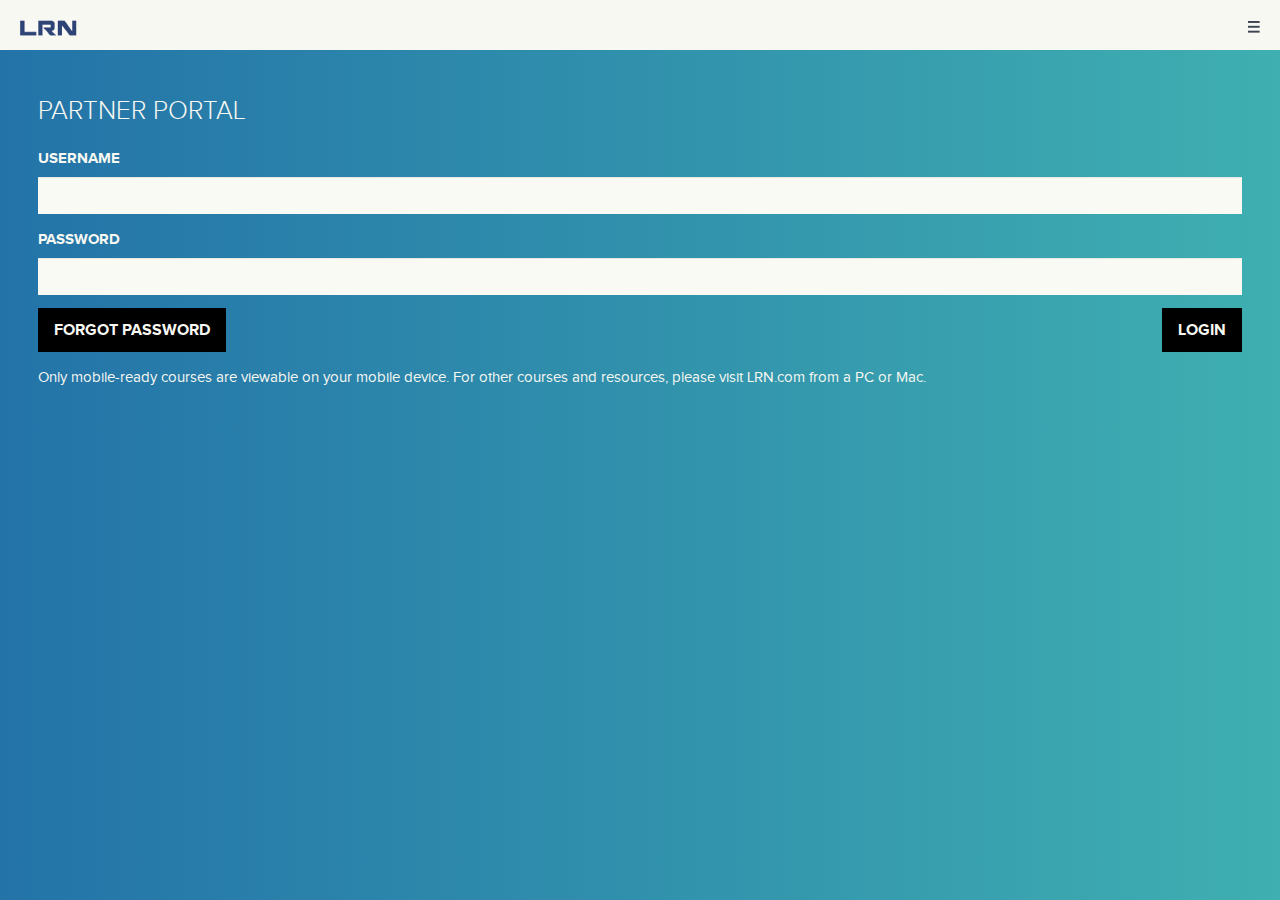
<file: index.html>
<!DOCTYPE html>
<html lang="en">
<head>
    <meta charset="utf-8">
    <meta http-equiv="X-UA-Compatible" content="IE=edge">
    <meta name="viewport" content="width=device-width, initial-scale=1">
    <meta name="description" content="">
    <meta name="author" content="">
    <link rel="icon" href="favicon.ico">

    <title>LRN PARTNER PORTAL</title>

    <!-- Bootstrap core CSS -->
    <link href="css/bootstrap.min.css" rel="stylesheet">

    <!-- Custom styles for this template -->
    <link href="css/custom-style.css" rel="stylesheet">
    <link href="css/mediaquery.css" rel="stylesheet">
    
    <!-- Fontawesome styles for this template -->
    <link href="css/font-awesome.min.css" rel="stylesheet">

    <!-- Just for debugging purposes. Don't actually copy these 2 lines! -->
    <!--[if lt IE 9]><script src="js/ie8-responsive-file-warning.js"></script><![endif]-->
    <script src="js/ie-emulation-modes-warning.js"></script>

    <!-- HTML5 shim and Respond.js for IE8 support of HTML5 elements and media queries -->
    <!--[if lt IE 9]>
      <script src="js/html5shiv.min.js"></script>
      <script src="js/respond.min.js"></script>
    <![endif]-->
    <!--[if gte IE 9]>
      <link href="css/ie9.css" rel="stylesheet">
    <![endif]-->
  </head>

<body role="document" class="blueGradient">
	
    <!--navigation starts-->
    <div class="container">
        <nav class="navbar navbar-inverse">
            <div class="navbar-header">
              <button type="button" class="navbar-toggle" data-toggle="collapse" data-target="#navbar" aria-expanded="false" aria-controls="navbar">
                <!--<span class="sr-only">Toggle navigation</span>
                <span class="icon-bar"></span>
                <span class="icon-bar"></span>
                <span class="icon-bar"></span>-->
                Toggle Menu
              </button>
              <a class="navbar-brand" href="index.html" title="LRN"><img src="images/lrn-logo.jpg" alt="LRN"></a>
            </div>
            <div id="navbar" class="navbar-collapse collapse">
                <ul class="nav navbar-nav">
                    <li class="active"><a href="index.html" title="Lrn Home">Lrn Home</a></li>
                    <li><a href="contact.html" title="Contact">Contact</a></li>
                </ul>
            </div>
          
        </nav>
    </div>
    <!--navigation ends-->


	<!--body container starts-->
    <div class="container">
    	
        <!--form block starts-->
        <div class="formSec">
            <div class="loginSec offWhiteTxt">
                <h1>Partner portal</h1>
                <div class="formBlock">
                    <div class="form-group">
                        <label>Username</label>
                        <input type="text" class="form-control" id="uname">
                    </div>
                    <div class="form-group">
                        <label>Password</label>
                        <input type="password" class="form-control" id="password">
                    </div>
                    <div class="submitBtns">
                        <button type="submit" class="btn btn-primary">Forgot password</button>
                        <button type="submit" class="btn btn-primary norgtMar pull-right">Login</button>
                    </div>
                </div>
                <p class="nobtmPad">Only mobile-ready courses are viewable on your mobile device. For other courses and resources, please visit LRN.com from a PC or Mac.</p>
            </div>
        </div>
        <!--form block ends-->
        
    </div> 
    
    <!--body container ends-->


    <!-- Placed at the end of the document so the pages load faster -->
    <script src="js/jquery.min.js"></script>
    <script src="js/bootstrap.min.js"></script>
    <!-- IE10 viewport hack for Surface/desktop Windows 8 bug -->
    <script src="js/ie10-viewport-bug-workaround.js"></script>
    
    <!-- Custom js goes here -->
    <script src="js/common.js"></script>
</body>
</html>
</file>
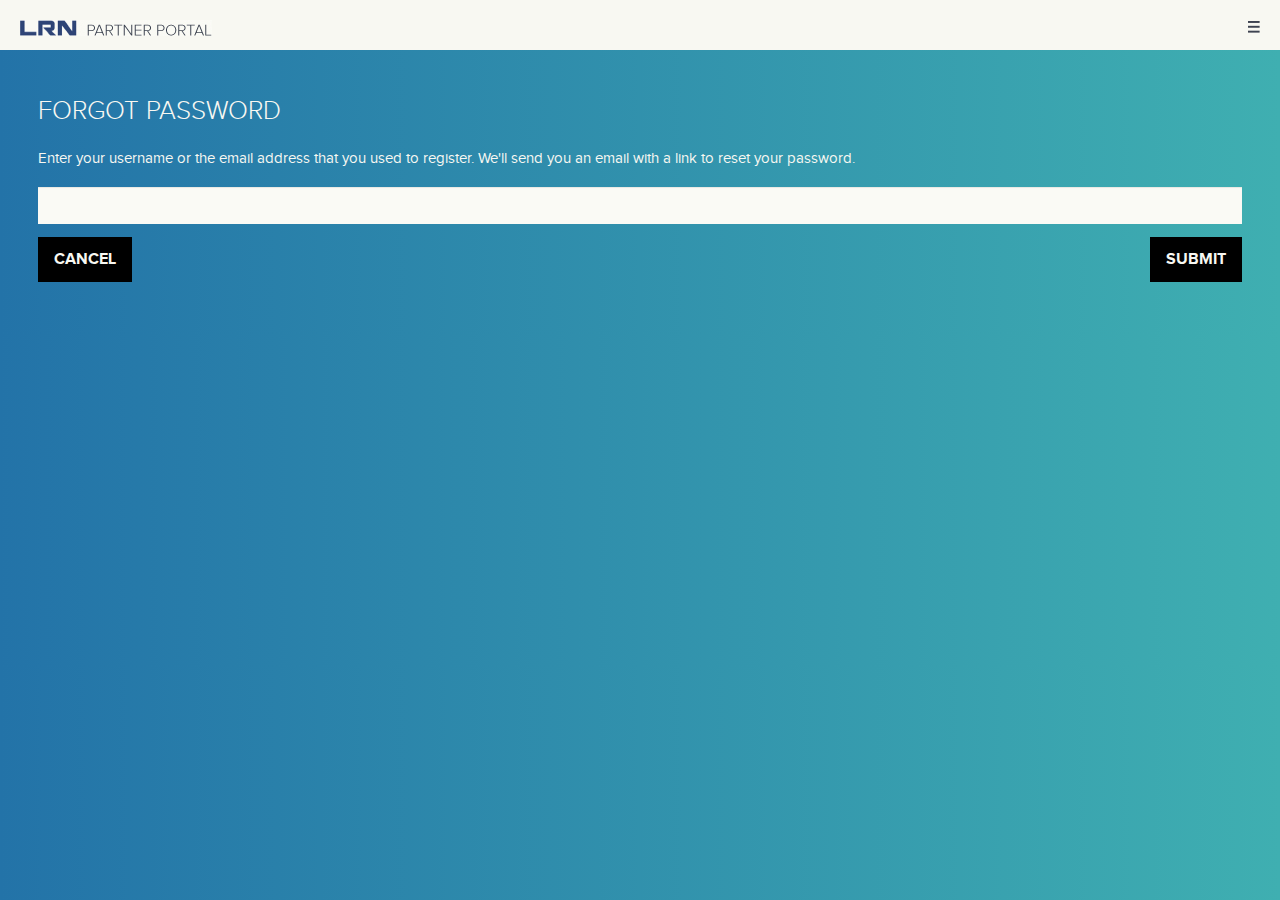
<file: forgot-password.html>
<!DOCTYPE html>
<html lang="en">
<head>
    <meta charset="utf-8">
    <meta http-equiv="X-UA-Compatible" content="IE=edge">
    <meta name="viewport" content="width=device-width, initial-scale=1">
    <meta name="description" content="">
    <meta name="author" content="">
    <link rel="icon" href="favicon.ico">

    <title>LRN PARTNER PORTAL</title>

    <!-- Bootstrap core CSS -->
    <link href="css/bootstrap.min.css" rel="stylesheet">

    <!-- Custom styles for this template -->
    <link href="css/custom-style.css" rel="stylesheet">
    <link href="css/mediaquery.css" rel="stylesheet">
    
    <!-- Fontawesome styles for this template -->
    <link href="css/font-awesome.min.css" rel="stylesheet">

    <!-- Just for debugging purposes. Don't actually copy these 2 lines! -->
    <!--[if lt IE 9]><script src="js/ie8-responsive-file-warning.js"></script><![endif]-->
    <script src="js/ie-emulation-modes-warning.js"></script>

    <!-- HTML5 shim and Respond.js for IE8 support of HTML5 elements and media queries -->
    <!--[if lt IE 9]>
      <script src="js/html5shiv.min.js"></script>
      <script src="js/respond.min.js"></script>
    <![endif]-->
    <!--[if gte IE 9]>
      <link href="css/ie9.css" rel="stylesheet">
    <![endif]-->
  </head>

<body role="document" class="blueGradient">
	
    <!--navigation starts-->
    <div class="container">
        <nav class="navbar navbar-inverse">
            <div class="navbar-header">
              <button type="button" class="navbar-toggle" data-toggle="collapse" data-target="#navbar" aria-expanded="false" aria-controls="navbar">
                <!--<span class="sr-only">Toggle navigation</span>
                <span class="icon-bar"></span>
                <span class="icon-bar"></span>
                <span class="icon-bar"></span>-->
                Toggle Menu
              </button>
              <a class="navbar-brand" href="index.html" title="LRN PARTNER PORTAL"><img src="images/lrn-logo-inside.jpg" alt="LRN PARTNER PORTAL"></a>
            </div>
            <div id="navbar" class="navbar-collapse collapse">
                <ul class="nav navbar-nav">
                    <li class="active"><a href="index.html" title="Lrn Home">Lrn Home</a></li>
                    <li><a href="contact.html" title="Contact">Contact</a></li>
                </ul>
            </div>
          
        </nav>
    </div>
    <!--navigation ends-->


	<!--body container starts-->
    <div class="container">
    	
        <!--form block starts-->
        <div class="formSec">
            <div class="loginSec offWhiteTxt">
                <h1>Forgot password</h1>
                <p>Enter your username or the email address that you used to register. We'll send you an email with a link to reset your password.</p>
                <div class="formBlock">
                    <div class="form-group">
                        <input type="text" class="form-control" id="uname">
                    </div>
                    
                    <div class="submitBtns">
                        <button type="submit" class="btn btn-primary">Cancel</button>
                        <button type="submit" class="btn btn-primary norgtMar pull-right">Submit</button>
                    </div>
                </div>
            </div>
        </div>
        <!--form block ends-->
        
    </div> 
    
    <!--body container ends-->


    <!-- Placed at the end of the document so the pages load faster -->
    <script src="js/jquery.min.js"></script>
    <script src="js/bootstrap.min.js"></script>
    <!-- IE10 viewport hack for Surface/desktop Windows 8 bug -->
    <script src="js/ie10-viewport-bug-workaround.js"></script>
    
    <!-- Custom js goes here -->
    <script src="js/common.js"></script>
</body>
</html>
</file>
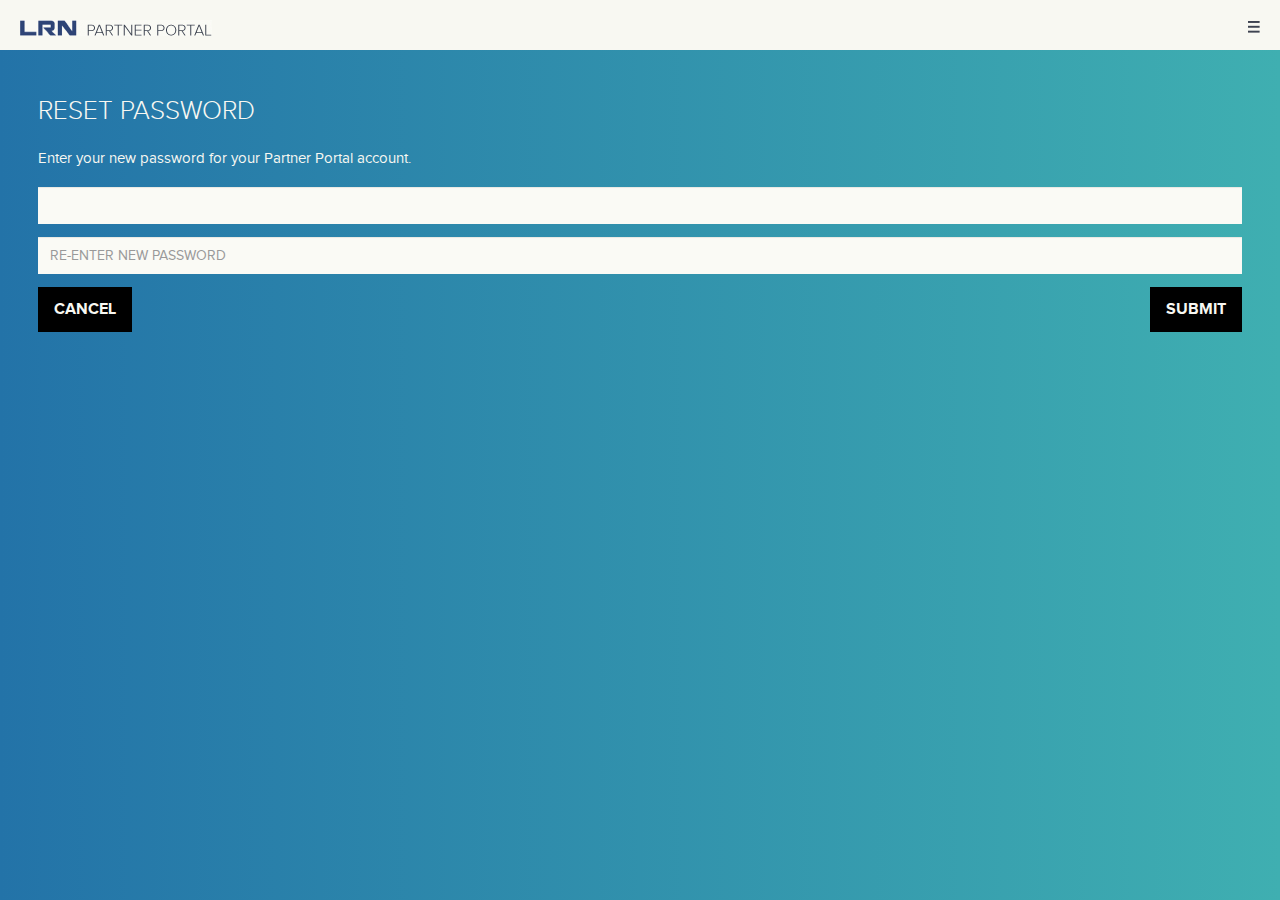
<file: reset-password.html>
<!DOCTYPE html>
<html lang="en">
<head>
    <meta charset="utf-8">
    <meta http-equiv="X-UA-Compatible" content="IE=edge">
    <meta name="viewport" content="width=device-width, initial-scale=1">
    <meta name="description" content="">
    <meta name="author" content="">
    <link rel="icon" href="favicon.ico">

    <title>LRN PARTNER PORTAL</title>

    <!-- Bootstrap core CSS -->
    <link href="css/bootstrap.min.css" rel="stylesheet">

    <!-- Custom styles for this template -->
    <link href="css/custom-style.css" rel="stylesheet">
    <link href="css/mediaquery.css" rel="stylesheet">
    
    <!-- Fontawesome styles for this template -->
    <link href="css/font-awesome.min.css" rel="stylesheet">

    <!-- Just for debugging purposes. Don't actually copy these 2 lines! -->
    <!--[if lt IE 9]><script src="js/ie8-responsive-file-warning.js"></script><![endif]-->
    <script src="js/ie-emulation-modes-warning.js"></script>

    <!-- HTML5 shim and Respond.js for IE8 support of HTML5 elements and media queries -->
    <!--[if lt IE 9]>
      <script src="js/html5shiv.min.js"></script>
      <script src="js/respond.min.js"></script>
    <![endif]-->
    <!--[if gte IE 9]>
      <link href="css/ie9.css" rel="stylesheet">
    <![endif]-->
  </head>

<body role="document" class="blueGradient">
	
    <!--navigation starts-->
    <div class="container">
        <nav class="navbar navbar-inverse">
            <div class="navbar-header">
              <button type="button" class="navbar-toggle" data-toggle="collapse" data-target="#navbar" aria-expanded="false" aria-controls="navbar">
                <!--<span class="sr-only">Toggle navigation</span>
                <span class="icon-bar"></span>
                <span class="icon-bar"></span>
                <span class="icon-bar"></span>-->
                Toggle Menu
              </button>
              <a class="navbar-brand" href="index.html" title="LRN"><img src="images/lrn-logo-inside.jpg" alt="LRN"></a>
            </div>
            <div id="navbar" class="navbar-collapse collapse">
                <ul class="nav navbar-nav">
                    <li class="active"><a href="index.html" title="Lrn Home">Lrn Home</a></li>
                    <li><a href="contact.html" title="Contact">Contact</a></li>
                </ul>
            </div>
          
        </nav>
    </div>
    <!--navigation ends-->


	<!--body container starts-->
    <div class="container">
    	
        <!--form block starts-->
        <div class="formSec">
            <div class="loginSec offWhiteTxt">
                <h1>Reset password</h1>
                <p>Enter your new password for your Partner Portal account.</p>
                <div class="formBlock">
                    <div class="form-group">
                        <input type="password" class="form-control" id="password">
                    </div>
                    <div class="form-group">
                        <input type="password" class="form-control" id="repassword" placeholder="Re-enter new password">
                    </div>
                    <div class="submitBtns">
                        <button type="submit" class="btn btn-primary">Cancel</button>
                        <button type="submit" class="btn btn-primary norgtMar pull-right">Submit</button>
                    </div>
                </div>
            </div>
        </div>
        <!--form block ends-->
        
    </div> 
    
    <!--body container ends-->


    <!-- Placed at the end of the document so the pages load faster -->
    <script src="js/jquery.min.js"></script>
    <script src="js/bootstrap.min.js"></script>
    <!-- IE10 viewport hack for Surface/desktop Windows 8 bug -->
    <script src="js/ie10-viewport-bug-workaround.js"></script>
    
    <!-- Custom js goes here -->
    <script src="js/common.js"></script>
</body>
</html>
</file>
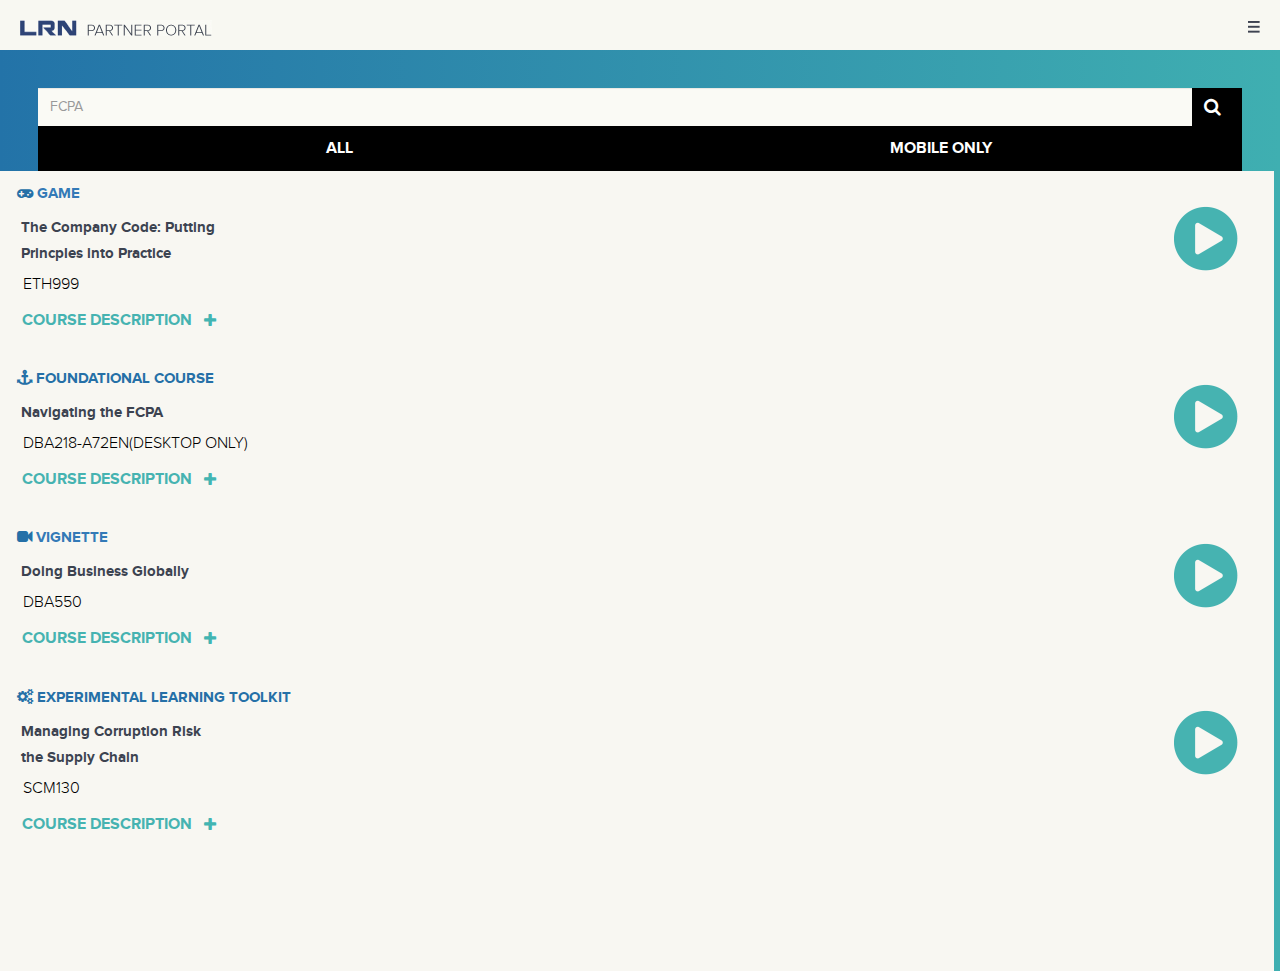
<file: results.html>
<!DOCTYPE html>
<html lang="en">
<head>
    <meta charset="utf-8">
    <meta http-equiv="X-UA-Compatible" content="IE=edge">
    <meta name="viewport" content="width=device-width, initial-scale=1">
    <meta name="description" content="">
    <meta name="author" content="">
    <link rel="icon" href="favicon.ico">

    <title>LRN PARTNER PORTAL</title>

    <!-- Bootstrap core CSS -->
    <link href="css/bootstrap.min.css" rel="stylesheet">

    <!-- Custom styles for this template -->
    <link href="css/custom-style.css" rel="stylesheet">
    <link href="css/mediaquery.css" rel="stylesheet">
    
    <!-- Fontawesome styles for this template -->
    <link href="css/font-awesome.min.css" rel="stylesheet">


    <!--Course Description ease -->
    <script src="js/jquery-1.9.1.js"></script>



    <script type="text/javascript">
    $(window).load(function(){
    jQuery('.accordion dt').click(function() {
    $('.accordion dt').find('i').removeClass('fa-minus'); // Hides the minus sign on click
    $(this).find('i').addClass('fa-plus fa-minus'); // add this line
    jQuery('.accordion dt').removeClass('active');
    jQuery('.accordion_content').slideUp('normal');

    if(jQuery(this).next().is(':hidden') == true) {
        jQuery(this).addClass('active');
        jQuery(this).next().slideDown('normal');
    }

    });

    jQuery('.accordion_content').hide();
    });//]]> 

    </script>



    <!--END-->

    <!-- Just for debugging purposes. Don't actually copy these 2 lines! -->
    <!--[if lt IE 9]><script src="js/ie8-responsive-file-warning.js"></script><![endif]-->
    <script src="js/ie-emulation-modes-warning.js"></script>

    <!-- HTML5 shim and Respond.js for IE8 support of HTML5 elements and media queries -->
    <!--[if lt IE 9]>
      <script src="js/html5shiv.min.js"></script>
      <script src="js/respond.min.js"></script>
    <![endif]-->
    <!--[if gte IE 9]>
      <link href="css/ie9.css" rel="stylesheet">
    <![endif]-->
  </head>

<body role="document" class="blueGradient">
	
    <!--navigation starts-->
    <div class="container">
        <nav class="navbar navbar-inverse">
            <div class="navbar-header">
              <button type="button" class="navbar-toggle" data-toggle="collapse" data-target="#navbar" aria-expanded="false" aria-controls="navbar">
                <!--<span class="sr-only">Toggle navigation</span>
                <span class="icon-bar"></span>
                <span class="icon-bar"></span>
                <span class="icon-bar"></span>-->
                Toggle Menu
              </button>
              <a class="navbar-brand" href="index.html" title="LRN"><img src="images/lrn-logo-inside.jpg" alt="LRN"></a>
            </div>
            <div id="navbar" class="navbar-collapse collapse">
                <ul class="nav navbar-nav">
                    <li class="active"><a href="index.html" title="Lrn Home">Lrn Home</a></li>
                    <li><a href="contact.html" title="Contact">Contact</a></li>
                </ul>
            </div>
          
        </nav>
    </div>
    <!--navigation ends-->

<!--body container starts-->
    <div class="container">

<!--Search -->

<div class="formSec">
  <div class="loginSec offWhiteTxt">
 <div class="formBlock">
 <div class="form-group right-inner-addon">
            <a href="#"><i class="fa fa-search"></i></a>
             <input type="search" class="form-control" placeholder="Fcpa">
                        
<!-- Search Ends -->

<!-- Show All -->

<div class="showall">
   <a href="results.html"> <button class="btn-left" type="submit">ALL</button></a>
 <a href="results.html"><button class="btn-right"  type="submit">MOBILE ONLY</button></a>

     
</div>
</div>
</div>

</div>

<!-- Show All  Ends-->

<div class="resultsblock">
<dl class="accordion">
<ul>
<li class="game"><a href="#"><span><i class="fa fa-gamepad"></i></span>GAME</a>
<p>
The Company Code: Putting</br>
Princples into Practice
<h1>ETH999</h1>
<dt><span>COURSE DESCRIPTION</span><i class="accordion_icon fa fa-plus"></i></dt>
<dd class="accordion_content">
Developed as an alternative to DBA216 and DBA217,this course offers a "next generation" perspective on the Foriegn Corrupt Practices Act (FCPA) and its rules for doing business internationally.It embeds clear legal definitions and guidelines into a continuous storyline
centered on Sara Shepard, a manager at fictitius company Global Technology Partners.
</br>


As Sara spearheads an expansion project in region where bribery of public officials is common, your employees will learn about FCPA compliance and some of practical challenges
that arise for companies commited to doing business with intregity.
</dd>

</li>


<li class="foundation"><a href="#"><span><i class="fa fa-anchor"></i><span>FOUNDATIONAL COURSE</a>
<p>
Navigating the FCPA
<h1>DBA218-A72EN(DESKTOP ONLY)</br></h1>
<dt><span>COURSE DESCRIPTION</span><i class="accordion_icon fa fa-plus"></i></dt>
<dd class="accordion_content">
Developed as an alternative to DBA216 and DBA217,this course offers a "next generation" perspective on the Foriegn Corrupt Practices Act (FCPA) and its rules for doing business internationally.It embeds clear legal definitions and guidelines into a continuous storyline
centered on Sara Shepard, a manager at fictitius company Global Technology Partners.
</br>


As Sara spearheads an expansion project in region where bribery of public officials is common, your employees will learn about FCPA compliance and some of practical challenges
that arise for companies commited to doing business with intregity.
</dd>




<li class="vignette"><a href="#"><span><i class="fa fa-video-camera"></i></span>VIGNETTE</a>
<p>
Doing Business Globally</br>

<h1>DBA550</h1>
<dt><span>COURSE DESCRIPTION</span><i class="accordion_icon fa fa-plus"></i></dt>
<dd class="accordion_content">
Developed as an alternative to DBA216 and DBA217,this course offers a "next generation" perspective on the Foriegn Corrupt Practices Act (FCPA) and its rules for doing business internationally.It embeds clear legal definitions and guidelines into a continuous storyline
centered on Sara Shepard, a manager at fictitius company Global Technology Partners.
</br>


As Sara spearheads an expansion project in region where bribery of public officials is common, your employees will learn about FCPA compliance and some of practical challenges
that arise for companies commited to doing business with intregity.
</dd>


<li class="experiment"><a href="#"><span><i class="fa fa-cogs"></i><span></i>EXPERIMENTAL LEARNING TOOLKIT</a>
<p>
Managing Corruption Risk</br>
the Supply Chain</br>
<h1>SCM130</h1>
<dt><span>COURSE DESCRIPTION</span><i class="accordion_icon fa fa-plus"></i></dt>
<dd class="accordion_content">
Developed as an alternative to DBA216 and DBA217,this course offers a "next generation" perspective on the Foriegn Corrupt Practices Act (FCPA) and its rules for doing business internationally.It embeds clear legal definitions and guidelines into a continuous storyline
centered on Sara Shepard, a manager at fictitius company Global Technology Partners.
</br>


As Sara spearheads an expansion project in region where bribery of public officials is common, your employees will learn about FCPA compliance and some of practical challenges
that arise for companies commited to doing business with intregity.
</dd>

    
</dl>


</ul>
</div>


<!-- Results Ends-->
      </div> 
    
    <!--body container ends-->


    <!-- Placed at the end of the document so the pages load faster -->
    <script src="js/jquery.min.js"></script>
    <script src="js/bootstrap.min.js"></script>
    <!-- IE10 viewport hack for Surface/desktop Windows 8 bug -->
    <script src="js/ie10-viewport-bug-workaround.js"></script>
    
    <!-- Custom js goes here -->
    <script src="js/common.js"></script>
</body>
</html>
</file>
<file: css/custom-style.css>
@charset "utf-8";
/* CSS Document */
@font-face {
    font-family: 'proxima_nova_rgbold';
    src: url('../fonts/proximanova-bold-webfont.eot');
    src: url('../fonts/proximanova-bold-webfont.eot?#iefix') format('embedded-opentype'),
         url('../fonts/proximanova-bold-webfont.woff2') format('woff2'),
         url('../fonts/proximanova-bold-webfont.woff') format('woff'),
         url('../fonts/proximanova-bold-webfont.ttf') format('truetype'),
         url('../fonts/proximanova-bold-webfont.svg#proxima_nova_rgbold') format('svg');
    font-weight: normal;
    font-style: normal;
}
@font-face {
    font-family: 'proxima_novalight';
    src: url('../fonts/proximanova-light-webfont.eot');
    src: url('../fonts/proximanova-light-webfont.eot?#iefix') format('embedded-opentype'),
         url('../fonts/proximanova-light-webfont.woff2') format('woff2'),
         url('../fonts/proximanova-light-webfont.woff') format('woff'),
         url('../fonts/proximanova-light-webfont.ttf') format('truetype'),
         url('proximanova-light-webfont.svg#proxima_novalight') format('svg');
    font-weight: normal;
    font-style: normal;
}
@font-face {
    font-family: 'proxima_nova_rgregular';
    src: url('../fonts/proximanova-regular-webfont.eot');
    src: url('../fonts/proximanova-regular-webfont.eot?#iefix') format('embedded-opentype'),
         url('../fonts/proximanova-regular-webfont.woff2') format('woff2'),
         url('../fonts/proximanova-regular-webfont.woff') format('woff'),
         url('../fonts/proximanova-regular-webfont.ttf') format('truetype'),
         url('../fonts/proximanova-regular-webfont.svg#proxima_nova_rgregular') format('svg');
    font-weight: normal;
    font-style: normal;
}

/*------------GENERAL------------*/	
body {
	background-color:#fafaf5;
	color:#3C4350;
	 font-family: 'proxima_nova_rgregular';
	font-weight:normal;
	font-size:1.538em;
	line-height:1.688em;
	}
.container {
	/*max-width:320px;*/ 
	width:100%;
	padding:0;
	
	}
.blueGradient {
	background: #2373a8; 
	background: url([data-uri]);
	background: -moz-linear-gradient(left, #2373a8 0%, #3fafb1 100%); 
	background: -webkit-gradient(linear, left top, right top, color-stop(0%,#2373a8), color-stop(100%,#3fafb1)); 
	background: -webkit-linear-gradient(left, #2373a8 0%,#3fafb1 100%); 
	background: -o-linear-gradient(left, #2373a8 0%,#3fafb1 100%); 
	background: -ms-linear-gradient(left, #2373a8 0%,#3fafb1 100%); 
	background: linear-gradient(to right, #2373a8 0%,#3fafb1 100%); 
	filter: progid:DXImageTransform.Microsoft.gradient( startColorstr='#2373a8', endColorstr='#3fafb1',GradientType=1 );
	}
/*------------COMMON------------*/	
a:focus, a:hover {text-decoration:none; outline:none;}
ul, li, ol {list-style-type:none;}
ul {margin:0; padding:0;}
p {margin:0; padding-bottom:15px;}	
h1, h2, h3, h4, h5, h6 {padding:0; margin:0;}
h1 {font-family: 'proxima_novalight';font-weight: normal;font-size:1.663em; line-height:1.875em; color:#F8F8F2; text-transform:uppercase; padding-bottom:0.375em;}
h2 {font-family: 'proxima_novalight';font-weight: normal; font-size:1.350em; line-height:1.563em; color:#F8F8F2; text-transform:uppercase; padding-bottom:0.938em;}
.offWhiteTxt {color:#F8F8F2;}
.offWhiteTxt a {color:#F8F8F2;}
.nobtmPad {padding-bottom:0 !important;}
.norgtMar{margin-right:0 !important;}

	
/*------------NAVIGGATION STYLING------------*/	
.navbar-inverse {background-color:#f8f8f2;border:0;}
.navbar {border-radius:0px; margin-bottom:0; padding:20px 20px 0 20px;}
.navbar-brand {height:auto; padding:0; line-height:0;}
.navbar-inverse .navbar-toggle {border:0;}
.navbar-inverse .navbar-toggle .icon-bar {background-color:#3e4351;}
.navbar-inverse .navbar-toggle:hover,.navbar-inverse .navbar-toggle:focus { background-color:transparent;}
/*------------SHOW COLLAPSE MENU FROM DESKTOP------------*/
.container-fluid>.navbar-collapse, .container-fluid>.navbar-header, .container>.navbar-collapse, .container>.navbar-heade {width:100%;}
.navbar-toggle {display: block; margin:0; padding:0; border-radius:0px;}
.navbar-toggle.toggleOpen {background:url(../images/toggle-menu.png) no-repeat 0 100%; }
.navbar-toggle {width:0.938em; height:0.875em; background:url(../images/toggle-menu.png) no-repeat 0 0;  text-indent:-5000000px;}
.navbar-collapse.collapse {display:none !important;}
.navbar-collapse.collapse.in {display:block !important; background-color:#f8f8f2; border-bottom:4px solid #326fa8; margin:0 -1.350em;}
.navbar-header {float: none;}
.navbar-nav {float: none!important;margin:0.625em 0 0 0; font-family: 'proxima_nova_rgbold'; text-transform:uppercase; padding:0 0.250em;}
.navbar-nav>li {float: none; border-bottom:2px solid #f1f3ef; padding:0.625em 0;}
.navbar-nav>li>a {padding:0; display:block;}
.navbar-inverse .navbar-nav > li > a {color:#3d4550;}
.navbar-inverse .navbar-nav > .active > a, 
.navbar-inverse .navbar-nav > .active > a:focus, 
.navbar-inverse .navbar-nav > .active > a:hover,
.navbar-inverse .navbar-nav > li > a:focus,
.navbar-inverse .navbar-nav > li > a:hover {background-color:transparent;color:#2e4376;}
.navbar-inverse .navbar-collapse, .navbar-inverse .navbar-form {border:0;}

/*------------LOGIN BLOCK------------*/
.loginSec {padding:2.500em;}
/***.formBlock {padding-bottom:10px;}**next**/
.form-group, .submitBtns {margin-bottom:0.813em;}
.form-group label { font-family: 'proxima_nova_rgbold';font-weight: normal;text-transform:uppercase; color:#F8F8F2;}
.form-group .form-control {border-radius:0px; outline:none; border:0;height:2.675em;text-transform:uppercase; background-color:#fafaf5; }
.btn {font-family: 'proxima_nova_rgbold'; font-weight: normal;font-size:1.034em; line-height:1.263em;margin-right:0.313em;padding:0.825em 1.000em 0.725em 1.000em;border:0;border-radius:0px;outline:none;text-transform:uppercase; outline:none;}
.btn-primary {background-color:#000; color:#F8F8F2;  }
.btn-primary-full { display:block; width:100%;}
.right-inner-addon {position: relative;}
.right-inner-addon input {padding-right:1.875em;}
.right-inner-addon i {position:absolute;right:0px;padding:10px 12px;pointer-events:none;color:#fff; font-size:18px;width:50px;background:#000;}

/*------------SEARCH POPULAR LIST------------*/
ul.populartopList {font-size:1.034em; line-height:1.250em;font-family: 'proxima_nova_rgbold';font-weight: normal; text-transform:uppercase;}
ul.populartopList li {margin-bottom:0.625em; }
ul.populartopList li a {
	color:#F8F8F2; 
	padding:10px;
	display:block;w
	/* Permalink - use to edit and share this gradient: http://colorzilla.com/gradient-editor/#6996be+0,7dbdc2+100 */
	background: #6996be; /* Old browsers */
	/* IE9 SVG, needs conditional override of 'filter' to 'none' */
	background: url([data-uri]);
	background: -moz-linear-gradient(left, #6996be 0%, #7dbdc2 100%); /* FF3.6+ */
	background: -webkit-gradient(linear, left top, right top, color-stop(0%,#6996be), color-stop(100%,#7dbdc2)); /* Chrome,Safari4+ */
	background: -webkit-linear-gradient(left, #6996be 0%,#7dbdc2 100%); /* Chrome10+,Safari5.1+ */
	background: -o-linear-gradient(left, #6996be 0%,#7dbdc2 100%); /* Opera 11.10+ */
	background: -ms-linear-gradient(left, #6996be 0%,#7dbdc2 100%); /* IE10+ */
	background: linear-gradient(to right, #6996be 0%,#7dbdc2 100%); /* W3C */
	filter: progid:DXImageTransform.Microsoft.gradient( startColorstr='#6996be', endColorstr='#7dbdc2',GradientType=1 ); /* IE6-8 */
	 }
/*------------SEARCH RESULT LIST------------*/

/*Results List */

.form-search{
padding:6px 12px;
display:block;
width:100%;

}
.form-group, .submitBtns {
margin-bottom: 0.813em;

}

.submitBtns2{
text-align:center;
width:100% ;
padding:20px 12px;
}

.btn-secondary {background-color:#2970A7; color:#F8F8F2;  width: 100%; }
.btn-secondary-full { display:block; width:100%;}

.showall{
width:100%;
}
.btn-left {
font-family: 'proxima_nova_rgbold'; font-weight: normal;font-size:1.034em; line-height:1.263em;padding:0.825em 1.000em 0.725em 1.000em;border:0;border-radius:0px;outline:none;text-transform:uppercase; outline:none;
background: #000;
color:#FFF; 
float:left;
width:50%;

}

.btn-left:hover{
background: #2570a7;
color:#fff; 

}

.btn-right{
font-family: 'proxima_nova_rgbold'; font-weight: normal;font-size:1.034em; line-height:1.263em;padding:0.825em 0em 0.725em;border:0;border-radius:0px;outline:none;text-transform:uppercase; outline:none;
background: #000;
color:#FFF; 
width:50%;
float:right;

}

.btn-right:hover{
background: #2570a7;
color:#FFF; 	

}


.resultsblock {
background:#f8f7f2 ;
margin: -6px;
width:100%;
height:800px; /***height of total 4 white boxes****/
overflow:hidden;
}


.gallery{
list-style-type: none;
}

li.game  ,li.foundation ,li.vignette,li.experiment {
font-family: 'proxima_nova_rgbold';
font-weight: normal;
background:#FFF;
color:#2570a7; 
padding: 10px 19px;
height: 236px;
width: 100%;
}

li.game span ,li.foundation span,li.vignette span,li.experiment span{
padding: 4px;
color:#2570a7; 
}

ul li.game ,ul li.foundation  ,ul li.vignette ,ul li.experiment  {
background: #f8f7f2 url("../images/buttons/videoplayer.png") no-repeat scroll 97% 29%;
}


li.game p,li.foundation p ,li.vignette p,li.experiment p  {
color:#3c4350;
padding: 8px 8px;

}


/**********Styles for White Boxunder Results List***/

ul li.game, ul li.foundation,ul li.vignette ,ul li.experiment {
background-color: #f8f7f2;
width:100%;
height: auto;
z-index:100;

}




/**
ul li.game{

height:300px;	
}

ul li.foundation{

height:300px;	
}


ul li.vignette {

height:300px;	
}

ul li.experiment {

height:300px;	
}

************/
li.game  img,li.podcast img ,li.vignette img ,li.experiment img{
padding: 8px ;

}


/****Results h1-h2***/

li.game h1{
font-weight:normal;font-size:1.034em;color:#000;padding:10px;line-height:0;
}


li.game h2{
text-decoration:none; font-weight:bold;color:#42b5b2;font-size:1.034em;padding:10px;line-height:0;font-family: 'proxima_nova_rgbold';font-weight: normal;
}


li.foundation h1{
font-weight:normal;font-size:1.034em;color:#000;padding:10px;line-height:0;
}


li.foundation h2{
text-decoration:none; font-weight:bold;color:#42b5b2;font-size:1.034em;padding:10px;line-height:0;font-family: 'proxima_nova_rgbold';font-weight: normal;
}


li.vignette h1{
font-weight:normal;font-size:1.034em;color:#000;padding:10px;line-height:0;
}


li.vignette  h2{
text-decoration:none; font-weight:bold;color:#42b5b2;font-size:1.034em;padding:10px;line-height:0;font-family: 'proxima_nova_rgbold';font-weight: normal;
}


li.experiment h1{
font-weight:normal;font-size:1.034em;color:#000;padding:10px;line-height:0;
}


li.experiment h2{
text-decoration:none; font-weight:bold;color:#42b5b2;font-size:1.034em;padding:10px;line-height:0;font-family: 'proxima_nova_rgbold';
font-weight: normal;
}
/****h1-h2***/




/*****Accordion*****/
ul li.gam .accordione{
background-color: #FFF;
width:100%;
height: 265px;


}

.accordion dt {
margin: 0px;
padding:10px 5px;
display: block;
cursor: pointer;
overflow: hidden;

}

.accordion dt span {
float: left;
font-size: 1.063em;
font-family: 'proxima_nova_rgbold';
color: #46b3b1;
}

.accordion dt .accordion_icon {
float:left;
padding:8px 8px;
color: #42b5b2;
}

.accordion dt.active {

}

.accordion_content {
margin: 0;
padding: 0px;
 color: #3c4350;

}	


/* Results End * /
</file>
<file: css/ie9.css>
@charset "utf-8";
/* CSS Document */
.gradient, .blueGradient, ul.populartopList li a {filter:none;}
</file>
<file: css/mediaquery.css>
@charset "utf-8";
/* CSS Document */


/**iphone 4**/
@media only screen 
and (min-device-width : 320px) 
and (max-device-width : 480px) {
ul li.game, ul li.foundation,ul li.vignette ,ul li.experiment {
background: url(../images/buttons/videoplayer.png) no-repeat  97% 48% ;
background-color: #FFF;
z-index:100;
height: 300px;
}
</file>
